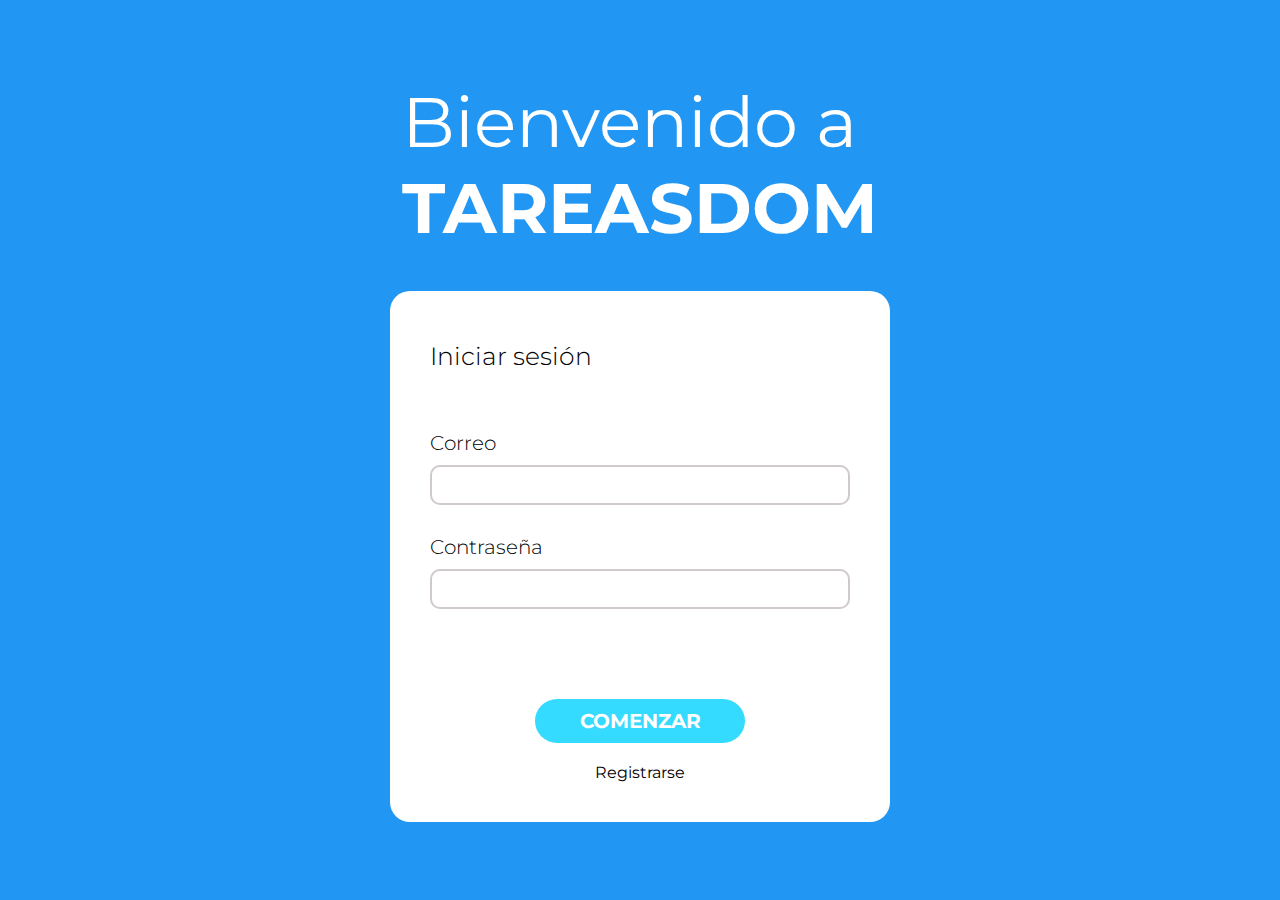
<file: login/index.html>
<!DOCTYPE html>
<html lang="en">

<head>
    <meta charset="UTF-8">
    <link rel="stylesheet" href="style.css">
    <link rel="stylesheet" href="/main.css">
    <link rel="preconnect" href="https://fonts.googleapis.com">
    <link rel="preconnect" href="https://fonts.gstatic.com" crossorigin>
    <link href="https://fonts.googleapis.com/css2?family=Montserrat:ital,wght@0,100..900;1,100..900&display=swap"
        rel="stylesheet">
    <meta name="viewport" content="width=device-width, initial-scale=1.0">
    <title>tareasDom</title>
</head>

<body>
    <div class="container">
        <div id="loginForm">
            <div class="title">
                <p>Bienvenido a </p>
                <span>TAREASDOM</span>
            </div>
            <div class="loginForm-container">
                <h3>Iniciar sesión</h3>
                <div class="formEmailInput">
                    <label for="email">Correo</label>
                    <input type="email" id="email" placeholder="">
                </div>
                <div class="formPassInput">
                    <label for="password">Contraseña</label>
                    <input type="password" id="password" placeholder="">
                </div>

                <div class="btn-container">
                    <button onclick="login()">COMENZAR</button>
                </div>
                <div class="register-btn">
                    <a href="/register/register.html">Registrarse</a>
                </div>

            </div>
        </div>
    </div>

    <script src="/main.js"></script>
</body>

</html>
</file>
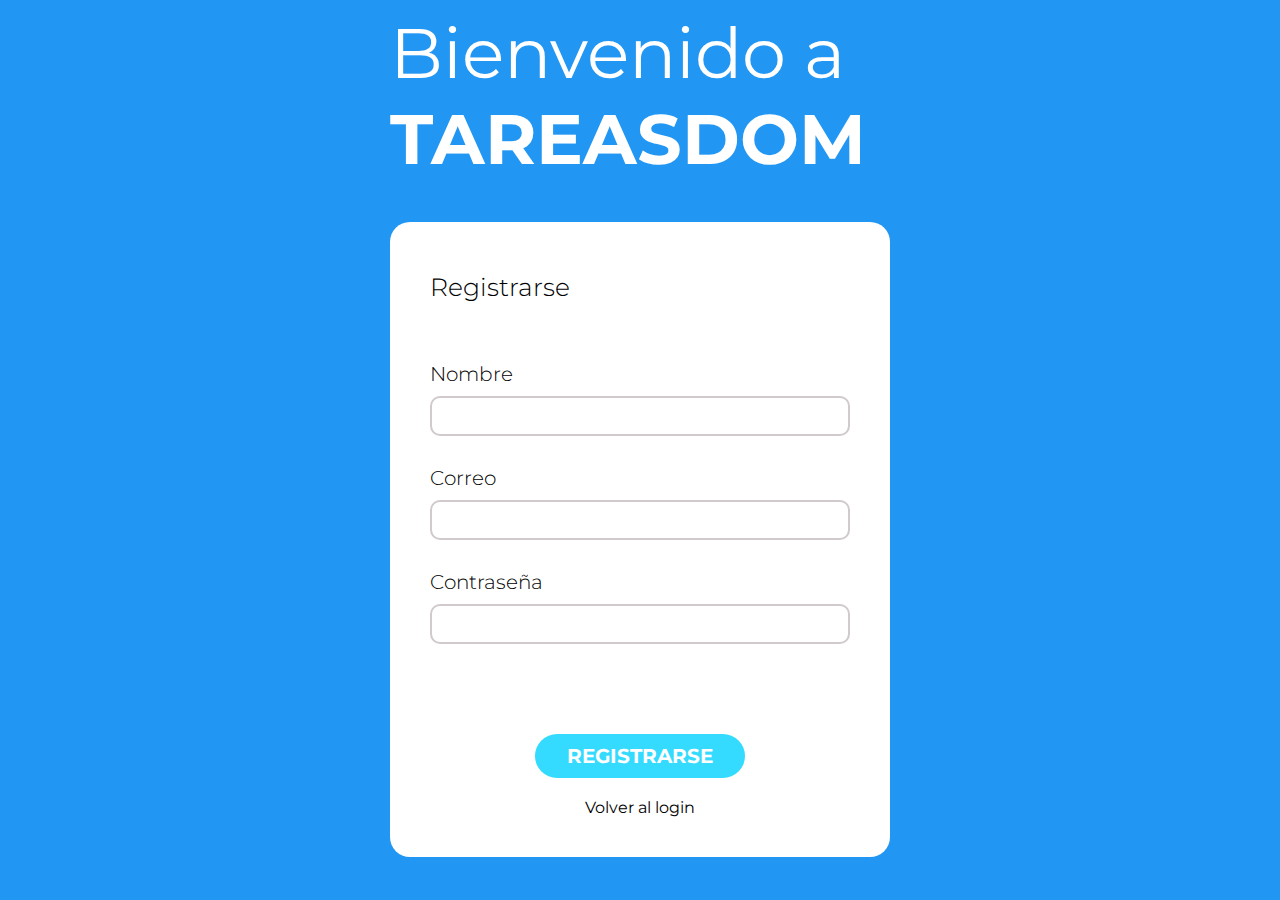
<file: register/register.html>
<!DOCTYPE html>
    <html lang="en">
    <head>
        <meta charset="UTF-8">
        <link rel="stylesheet" href="register.css">
        <link rel="stylesheet" href="/main.css">
        <link rel="preconnect" href="https://fonts.googleapis.com">
        <link rel="preconnect" href="https://fonts.gstatic.com" crossorigin>
        <link href="https://fonts.googleapis.com/css2?family=Montserrat:ital,wght@0,100..900;1,100..900&display=swap"
            rel="stylesheet">
        <meta name="viewport" content="width=device-width, initial-scale=1.0">
        <title>tareasDom</title>
    </head>
    <body>
        <div class="container">
            <div id="registrationForm">
                <div class="title">
                    <p>Bienvenido a </p>
                    <span>TAREASDOM</span>
                </div>
                <div class="loginForm-container">
                    <h3>Registrarse</h3>

                    <div class="formNameInput">
                        <label for="name">Nombre</label>
                        <input type="text" id="name" placeholder="">
                    </div>
                    <div class="formEmailInput">
                        <label for="email">Correo</label>
                        <input type="email" id="email" placeholder="">
                    </div>
                    <div class="formPassInput">
                        <label for="password">Contraseña</label>
                        <input type="password" id="password" placeholder="">
                    </div>
                    
                    <div class="btn-container">
                        <button onclick="register()"><a href="/login/index.html">REGISTRARSE</a> </button>
                    </div>
                    <div class="register-btn">
                        <a href="/login/index.html">Volver al login</a> 
                    </div>
                  
                </div>
            </div>
        </div>

        <script src="/main.js"></script>
    </body>
    </html>
</file>
<file: login/style.css>
body {
    font-family: 'Montserrat', sans-serif;
    margin: 0;
    padding: 0;
    display: flex;
    justify-content: center;
    align-items: center;
    height: 100vh;
    background-color: #f2f2f2;
}

.title{
    font-size: 70px;
    color: white;
    padding-bottom: 40px;
}
.title h2{
    font-weight: 300;
}

.title span{
    font-weight: bold;
}

.container {
    width: 100%;
    height: 100vh;
    background-color: #2196F3;
    padding: 10px;
    box-shadow: 0px 0px 10px rgba(0, 0, 0, 0.1);
    display: flex;
    justify-content: center;
}

#loginForm{
    width: 50%;
    display: flex;
    flex-direction: column;
    justify-content: center;
    align-items: center;
  
}

.loginForm-container{
    width: 500px;
    height: auto;
    padding: 40px;
    background-color: white;
    border-radius: 20px;
    display: flex;
    flex-direction: column;
    gap: 20px;
}

.loginForm-container h3{
    font-weight: 300;
    padding: 10px 0px 40px 0;
    font-size: 25px;
}


.formEmailInput input,.formPassInput input  {
    margin-top: 10px;
    border-radius: 10px;
    border-style: none;
    border: 2px solid #D0CACA;
}

.formEmailInput label,.formPassInput label  {
   font-weight: 300;
   font-size: 20px;
}


input[type="email"],
input[type="password"],
input[type="text"],
textarea {
    width: 100%;
    margin-bottom: 10px;
    padding: 10px;
    box-sizing: border-box;
}

.btn-container{
    display: flex;
    justify-content: center;
    padding-top: 60px;
}

button {
    width: 50%;
    padding: 10px;
    font-weight: 700;
    font-size: 20px;
    background-color: #34DBFF;
    color: #fff;
    border: none;
    cursor: pointer;
    border-radius: 30px;
    transition: all 200ms ease;
}

button:hover {
    background-color: #0056b3;
}

ul {
    list-style-type: none;
    padding: 0;
}

li {
    margin-bottom: 10px;
    border: 1px solid #ccc;
    padding: 10px;
    border-radius: 5px;
    background-color: #f9f9f9;
}


.register-btn{
    display: flex;
    justify-content: center;
    
}

.register-btn a{
    text-decoration: none;
    color: inherit;
    transition: all 200ms ease;
}

.register-btn a:hover{
    color: #0056b3;
}
</file>
<file: main.css>
*{
    margin: 0;
    padding: 0;
    font-family: 'Montserrat';
    box-sizing: border-box;
}
</file>
<file: register/register.css>
body {
    font-family: 'Montserrat', sans-serif;
    margin: 0;
    padding: 0;
    display: flex;
    justify-content: center;
    align-items: center;
    height: 100vh;
    background-color: #f2f2f2;
}

.title{
    font-size: 70px;
    color: white;
    padding-bottom: 40px;
}
.title h2{
    font-weight: 300;
}

.title span{
    font-weight: bold;
}

.container {
    width: 100%;
    height: 100vh;
    background-color: #2196F3;
    padding: 10px;
    box-shadow: 0px 0px 10px rgba(0, 0, 0, 0.1);
    display: flex;
    justify-content: center;
}

#loginForm{
    width: 50%;
    display: flex;
    flex-direction: column;
    justify-content: center;
    align-items: center;
  
}

.loginForm-container{
    width: 500px;
    height: auto;
    padding: 40px;
    background-color: white;
    border-radius: 20px;
    display: flex;
    flex-direction: column;
    gap: 20px;
}

.loginForm-container h3{
    font-weight: 300;
    padding: 10px 0px 40px 0;
    font-size: 25px;
}


.formEmailInput input,.formPassInput input, .formNameInput input {
    margin-top: 10px;
    border-radius: 10px;
    border-style: none;
    border: 2px solid #D0CACA;
}

.formEmailInput label,.formPassInput label,.formNameInput label{
   font-weight: 300;
   font-size: 20px;
}


input[type="email"],
input[type="password"],
input[type="text"],
textarea {
    width: 100%;
    margin-bottom: 10px;
    padding: 10px;
    box-sizing: border-box;
}

.btn-container{
    display: flex;
    justify-content: center;
    padding-top: 60px;
}

.btn-container a{
    text-decoration: none;
    color: inherit;
}

button {
    width: 50%;
    padding: 10px;
    font-weight: 700;
    font-size: 20px;
    background-color: #34DBFF;
    color: #fff;
    border: none;
    cursor: pointer;
    border-radius: 30px;
    transition: all 200ms ease;
}

button:hover {
    background-color: #0056b3;
}

ul {
    list-style-type: none;
    padding: 0;
}

li {
    margin-bottom: 10px;
    border: 1px solid #ccc;
    padding: 10px;
    border-radius: 5px;
    background-color: #f9f9f9;
}


.register-btn{
    display: flex;
    justify-content: center;
    
}

.register-btn a{
    text-decoration: none;
    color: inherit;
    transition: all 200ms ease;
}

.register-btn a:hover{
    color: #0056b3;
}
</file>
